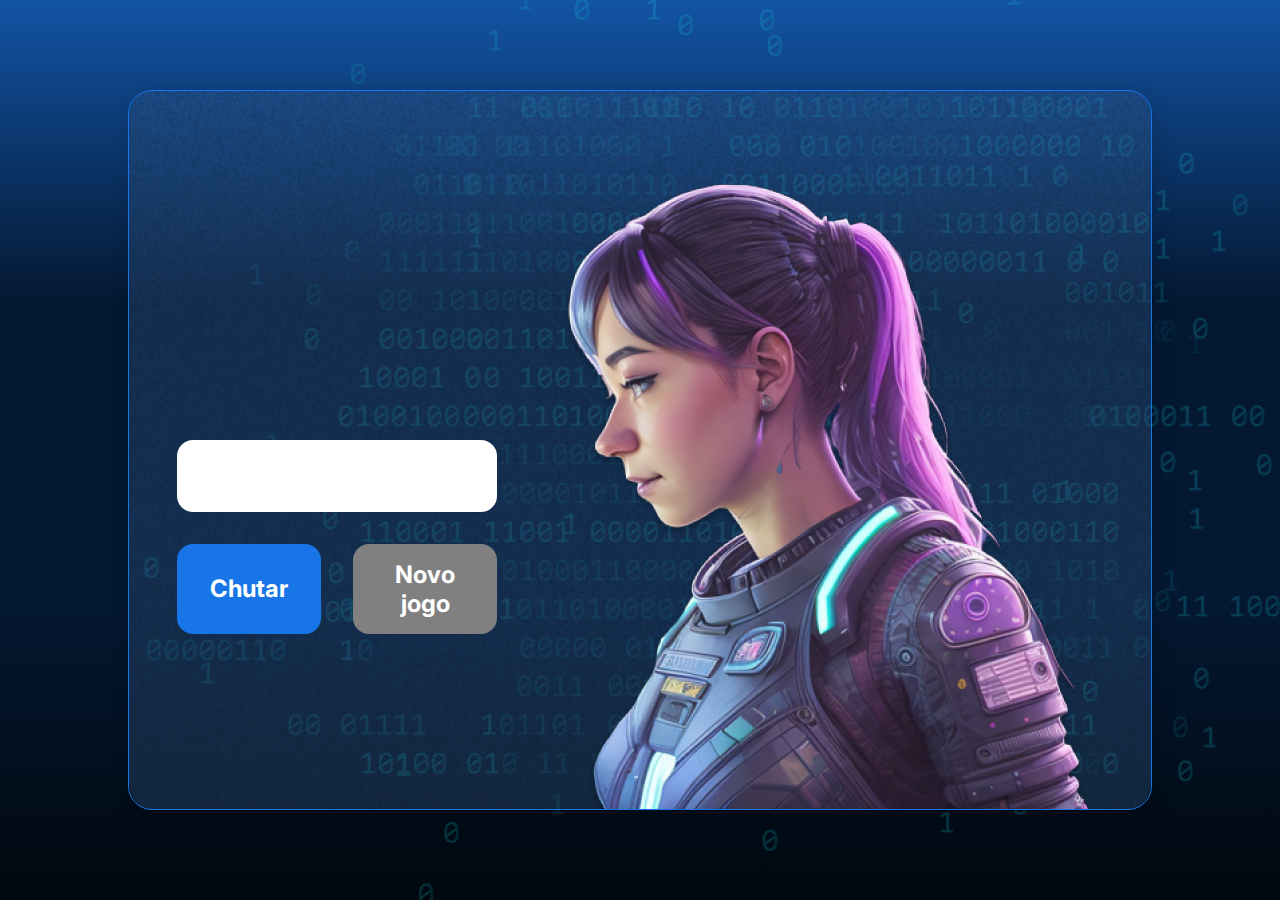
<file: Projeto02/index.html>
<!DOCTYPE html>
<html lang="pt-br">

<head>
    <meta charset="UTF-8">
    <meta name="viewport" content="width=device-width, initial-scale=1.0">
    <script src="https://code.responsivevoice.org/responsivevoice.js"></script>
    <link rel="preconnect" href="https://fonts.googleapis.com">
    <link rel="preconnect" href="https://fonts.gstatic.com" crossorigin>
    <link href="https://fonts.googleapis.com/css2?family=Chakra+Petch:wght@700&family=Inter:wght@400;700&display=swap"
        rel="stylesheet">
    <link rel="stylesheet" href="style.css">
    <title>JS Game</title>
</head>

<body>

    <div class="container">
        <div class="container__conteudo">
            <div class="container__informacoes">
                <div class="container__texto">
                    <h1></h1>
                    <p class="texto__paragrafo"></p>
                </div>
                <input type="number" min="1" max="10" class="container__input">
                <div class="chute container__botoes">
                    <button onclick="verificarChute()" class="container__botao">Chutar</button>
                    <button onclick="" id="reiniciar" class="container__botao" disabled>Novo jogo</button>
                </div>
            </div>
            <img src="./img/ia.png" alt="Uma pessoa olhando para a esquerda" class="container__imagem-pessoa" />
        </div>
    </div>




    <script src="app.js" defer></script>
</body>

</html>
</file>
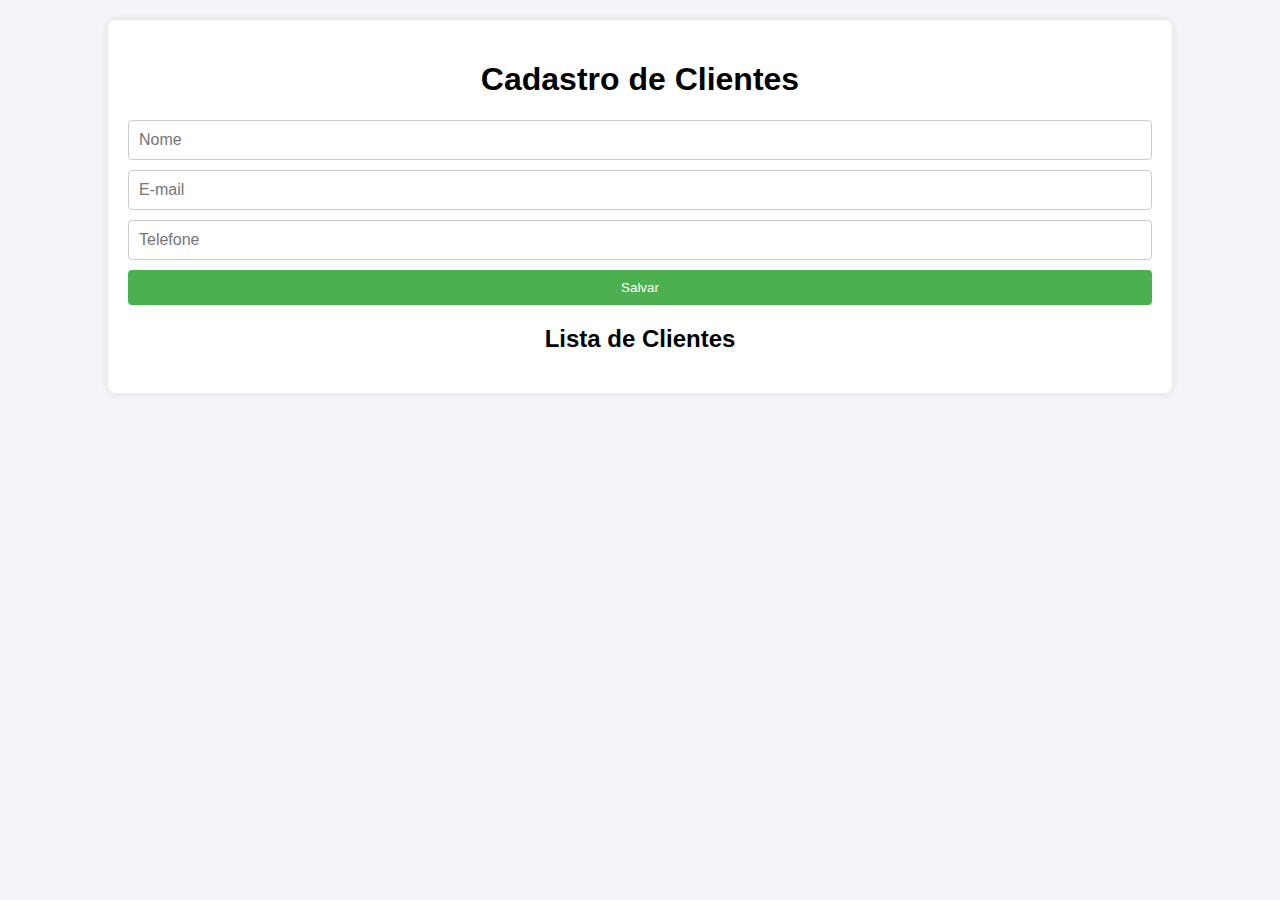
<file: Projeto01/Projeto04/index.html>
<!DOCTYPE html>
<html lang="pt-BR">
<head>
  <meta charset="UTF-8">
  <meta name="viewport" content="width=device-width, initial-scale=1.0">
  <title>Cadastro de Clientes</title>
  <link rel="stylesheet" href="style.css">
</head>
<body>
  <div class="container">
    <h1>Cadastro de Clientes</h1>
    <form id="formCadastro">
      <input type="text" id="nome" placeholder="Nome" required>
      <input type="email" id="email" placeholder="E-mail" required>
      <input type="text" id="telefone" placeholder="Telefone" required>
      <button type="submit">Salvar</button>
    </form>
    <h2>Lista de Clientes</h2>
    <ul id="listaClientes"></ul>
  </div>
  <script src="script.js"></script>
</body>
</html>
</file>
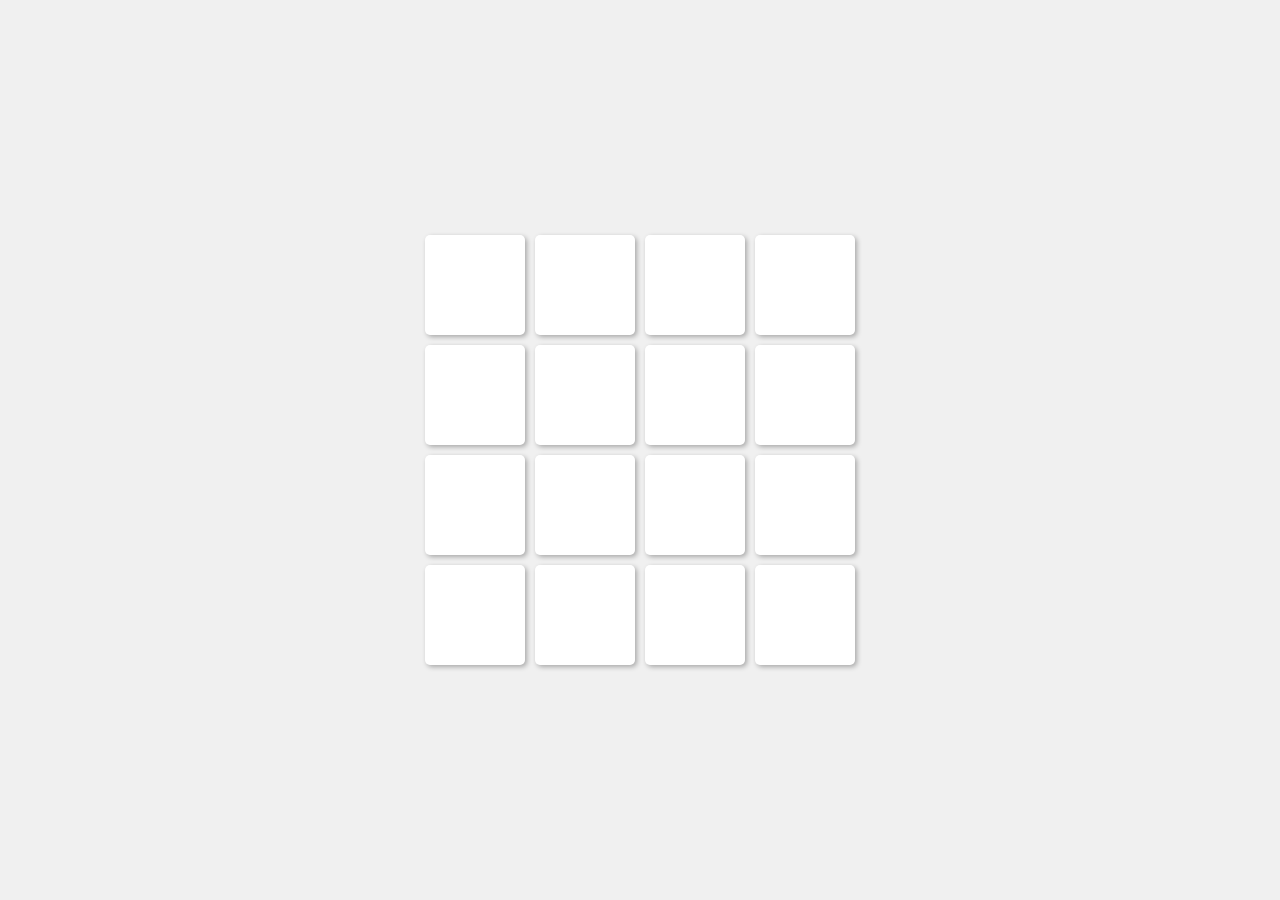
<file: Projeto02/Projeto03/index.html>
<!DOCTYPE html>
<html lang="pt-br">
<head>
    <meta charset="UTF-8">
    <meta name="viewport" content="width=device-width, initial-scale=1.0">
    <title>Jogo da Memória</title>
    <style>
        /* Estilos CSS */
        body {
            font-family: Arial, sans-serif;
            display: flex;
            justify-content: center;
            align-items: center;
            min-height: 100vh;
            margin: 0;
            background-color: #f0f0f0;
        }

        .game-container {
            display: grid;
            grid-template-columns: repeat(4, 100px); /* 4 colunas de cartas */
            grid-gap: 10px;
            perspective: 500px; /* Necessário para o efeito 3D de flip */
        }

        .card {
            width: 100px;
            height: 100px;
            cursor: pointer;
            position: relative;
            transform-style: preserve-3d; /* Para o efeito 3D */
            transition: transform 0.6s;
        }

        .card.flip {
            transform: rotateY(180deg);
        }

        .card-front, .card-back {
            position: absolute;
            width: 100%;
            height: 100%;
            backface-visibility: hidden; /* Esconde a face traseira quando virada */
            display: flex;
            justify-content: center;
            align-items: center;
            font-size: 2em;
            border-radius: 5px;
            box-shadow: 2px 2px 5px rgba(0,0,0,0.3);
        }

        .card-back {
            background-color: #fff; /* Cor de fundo da frente da carta */
            color: #333; /* Cor do texto/símbolo da frente da carta */
        }

        .card-front {
            background-color: #448aff; /* Cor de fundo do verso da carta */
            color: #fff;
            transform: rotateY(180deg); /* Posiciona o verso da carta inicialmente virado para trás */
        }
    </style>
</head>
<body>

    <div class="game-container">
        </div>

    <script>
        // Script JavaScript
        const gameContainer = document.querySelector('.game-container');
        let cards = []; // Array para armazenar as cartas
        let flippedCards = []; // Array para cartas viradas atualmente
        let matchedPairs = 0; // Contador de pares encontrados

        // Array com símbolos ou valores para as cartas (pares)
        const cardValues = [
            'A', 'A', 'B', 'B', 'C', 'C', 'D', 'D',
            'E', 'E', 'F', 'F', 'G', 'G', 'H', 'H'
        ];

        // Função para embaralhar o array de valores das cartas (Fisher-Yates shuffle)
        function shuffleArray(array) {
            for (let i = array.length - 1; i > 0; i--) {
                const j = Math.floor(Math.random() * (i + 1));
                [array[i], array[j]] = [array[j], array[i]]; // Troca os elementos
            }
        }

        // Função para criar as cartas no HTML
        function createCards() {
            shuffleArray(cardValues); // Embaralha os valores antes de criar as cartas
            cardValues.forEach(value => {
                const card = document.createElement('div');
                card.classList.add('card');
                card.dataset.value = value; // Armazena o valor da carta no dataset

                const cardFront = document.createElement('div');
                cardFront.classList.add('card-front');
                cardFront.textContent = value; // Exibe o valor na frente da carta

                const cardBack = document.createElement('div');
                cardBack.classList.add('card-back');

                card.appendChild(cardFront);
                card.appendChild(cardBack);
                gameContainer.appendChild(card);

                card.addEventListener('click', flipCard); // Adiciona evento de clique para virar a carta
                cards.push(card); // Adiciona a carta ao array de cartas
            });
        }

        // Função para virar a carta
        function flipCard() {
            if (flippedCards.length < 2 && !this.classList.contains('flip') && !this.classList.contains('matched')) {
                this.classList.add('flip');
                flippedCards.push(this);

                if (flippedCards.length === 2) {
                    setTimeout(checkMatch, 1000); // Espera um pouco antes de verificar o par
                }
            }
        }

        // Função para verificar se as cartas viradas são um par
        function checkMatch() {
            const card1 = flippedCards[0];
            const card2 = flippedCards[1];

            if (card1.dataset.value === card2.dataset.value) {
                // É um par!
                card1.classList.add('matched');
                card2.classList.add('matched');
                matchedPairs++;
                flippedCards = []; // Limpa o array de cartas viradas

                if (matchedPairs === cardValues.length / 2) {
                    // Jogo completo!
                    alert('Parabéns! Você venceu o Jogo da Memória!');
                    resetGame(); // Reinicia o jogo após vencer
                }
            } else {
                // Não é um par, desvira as cartas
                setTimeout(() => {
                    card1.classList.remove('flip');
                    card2.classList.remove('flip');
                    flippedCards = []; // Limpa o array de cartas viradas
                }, 1000);
            }
        }

        // Função para reiniciar o jogo
        function resetGame() {
            gameContainer.innerHTML = ''; // Limpa o container de cartas
            cards = []; // Limpa o array de cartas
            flippedCards = []; // Limpa o array de cartas viradas
            matchedPairs = 0; // Reseta o contador de pares
            createCards(); // Cria um novo jogo de cartas
        }

        // Inicializa o jogo quando a página carrega
        createCards();
    </script>

</body>
</html>
</file>
<file: Projeto02/style.css>
* {
    box-sizing: border-box;
    margin: 0;
    padding: 0;
    color: white;
}

body {
    background: linear-gradient(#1354A5 0%, #041832 33.33%, #041832 66.67%, #01080E 100%);
    height: 100vh;
    display: flex;
    align-items: center;
    justify-content: center;
}


body::before {
    background-image: url("img/code.png");
    background-repeat: no-repeat;
    background-position: right;
    content: "";
    display: block;
    position: absolute;
    width: 100%;
    height: 100%;
    opacity: 0.4;
}

.container {
    width: 80%;
    height: 80%;
    display: flex;
    align-items: center;
    justify-content: space-between;
    border-radius: 24px;
    border: 1px solid #1875E8;
    box-shadow: 4px 4px 20px 0px rgba(1, 8, 14, 0.15);
    background-image: url("img/Ruido.png");
    background-size: 100% 100%;
    position: relative;
}


.container__conteudo {
    display: flex;
    align-items: center;
    position: absolute;
    bottom: 0;
}

.container__informacoes {
    flex: 1;
    padding: 3rem;
}

.container__botao {
    border-radius: 16px;
    background: #1875E8;
    padding: 16px 24px;
    width: 100%;
    font-size: 24px;
    font-weight: 700;
    border: none;
    margin-top: 2rem;
}

.container__texto {
    margin: 16px 0 16px 0;
}

.container__texto-azul {
    color: #1875E8;
}

.container__input {
    width: 100%;
    height: 72px;
    border-radius: 16px;
    background-color: #FFF;
    border: none;
    color: #1875E8;
    padding: 2rem;
    font-size: 24px;
    font-weight: 700;
    font-family: 'Inter', sans-serif;
}

.container__botoes {
    display: flex;
    gap: 2em;
}

h1 {
    font-family: 'Chakra Petch', sans-serif;
    font-size: 72px;
    padding-bottom: 3rem;
}

p,
button {
    font-family: 'Inter', sans-serif;
}

.texto__paragrafo {
    font-size: 32px;
    font-weight: 400;
}

button:disabled {
    background-color: gray;
}

@media screen and (max-width: 1250px) {

    h1 {
        font-size: 50px;
    }

    .container__botao {
        font-size: 16px;
    }


    .texto__paragrafo {
        font-size: 24px;
    }

    .container__imagem-pessoa {
        display: none;
    }

    .container__conteudo {
        display: block;
        position: inherit;
    }

    .container__informacoes {
        padding: 1rem
    }
}
</file>
<file: Projeto01/Projeto04/style.css>
body {
  font-family: Arial, sans-serif;
  background-color: #f4f4f9;
  margin: 0;
  padding: 0;
}

.container {
  width: 80%;
  margin: 20px auto;
  background-color: #fff;
  padding: 20px;
  border-radius: 8px;
  box-shadow: 0 0 10px rgba(0, 0, 0, 0.1);
}

h1, h2 {
  text-align: center;
}

form {
  display: flex;
  flex-direction: column;
  gap: 10px;
}

input {
  padding: 10px;
  font-size: 1rem;
  border: 1px solid #ccc;
  border-radius: 4px;
}

button {
  padding: 10px;
  background-color: #4CAF50;
  color: white;
  border: none;
  border-radius: 4px;
  cursor: pointer;
}

button:hover {
  background-color: #45a049;
}

ul {
  list-style: none;
  padding: 0;
}

li {
  background-color: #f9f9f9;
  padding: 10px;
  margin: 5px 0;
  border-radius: 4px;
  display: flex;
  justify-content: space-between;
  align-items: center;
}

li button {
  background-color: #f44336;
  border: none;
  color: white;
  padding: 5px 10px;
  border-radius: 4px;
  cursor: pointer;
}

li button:hover {
  background-color: #e53935;
}
</file>
